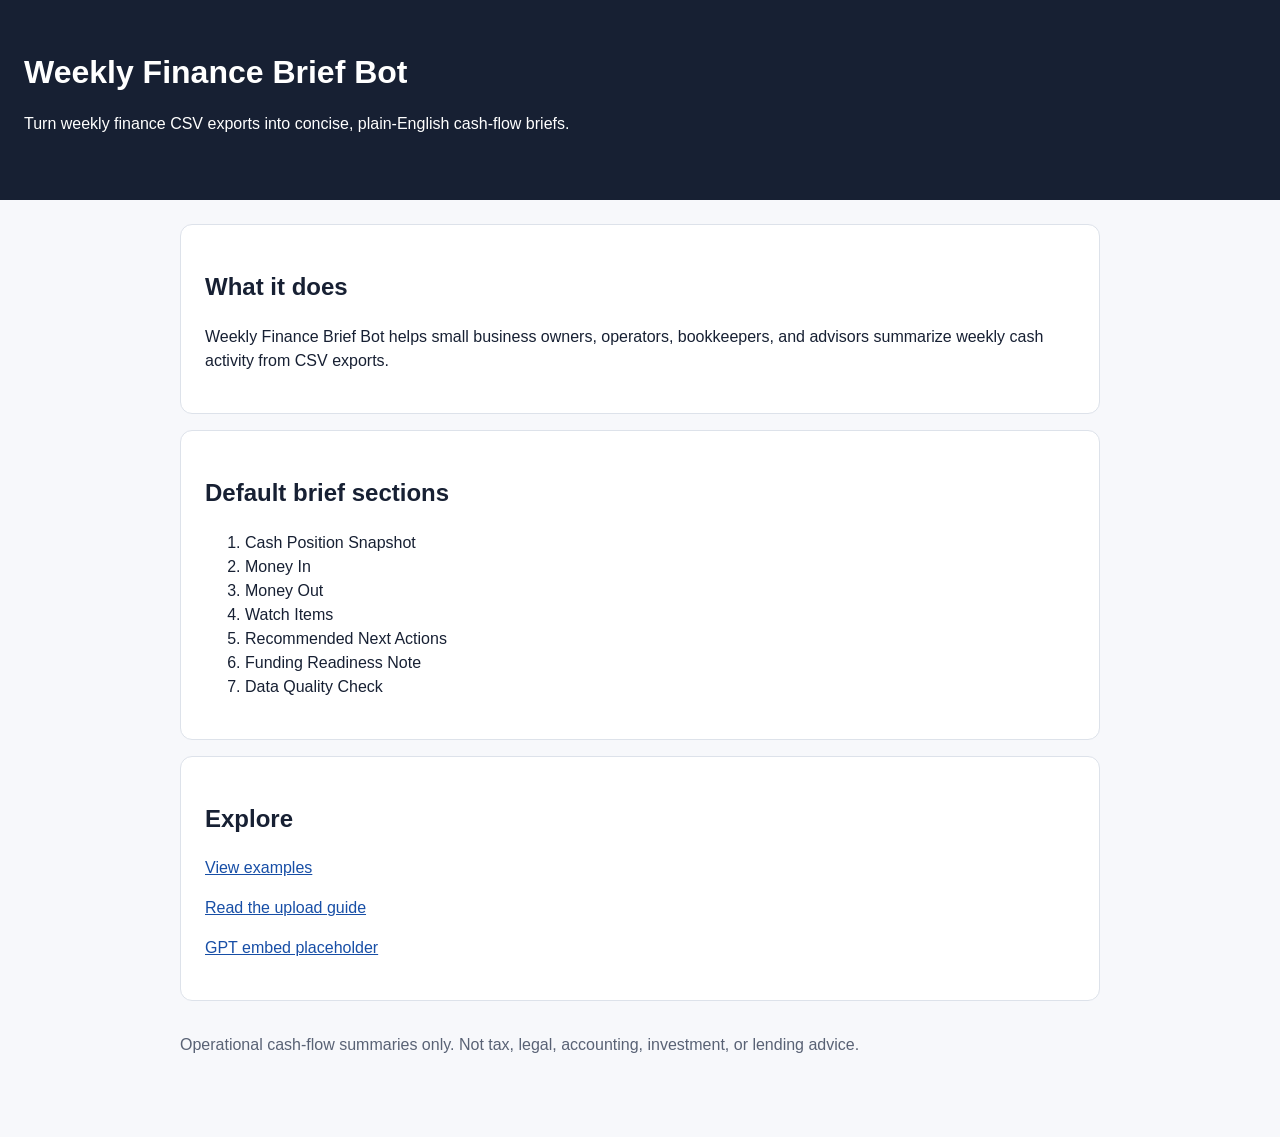
<file: site/index.html>
<!doctype html>
<html lang="en">
<head>
  <meta charset="utf-8">
  <title>Weekly Finance Brief Bot</title>
  <meta name="viewport" content="width=device-width, initial-scale=1">
  <meta name="description" content="Turn weekly finance CSV exports into concise cash-flow briefs.">
  <link rel="stylesheet" href="styles.css">
</head>
<body>
  <header class="site-header">
    <h1>Weekly Finance Brief Bot</h1>
    <p>Turn weekly finance CSV exports into concise, plain-English cash-flow briefs.</p>
  </header>

  <main>
    <section class="card">
      <h2>What it does</h2>
      <p>Weekly Finance Brief Bot helps small business owners, operators, bookkeepers, and advisors summarize weekly cash activity from CSV exports.</p>
    </section>

    <section class="card">
      <h2>Default brief sections</h2>
      <ol>
        <li>Cash Position Snapshot</li>
        <li>Money In</li>
        <li>Money Out</li>
        <li>Watch Items</li>
        <li>Recommended Next Actions</li>
        <li>Funding Readiness Note</li>
        <li>Data Quality Check</li>
      </ol>
    </section>

    <section class="card">
      <h2>Explore</h2>
      <p><a href="pages/examples.html">View examples</a></p>
      <p><a href="pages/upload-guide.html">Read the upload guide</a></p>
      <p><a href="embeds/gpt-embed.html">GPT embed placeholder</a></p>
    </section>
  </main>

  <footer>
    <p>Operational cash-flow summaries only. Not tax, legal, accounting, investment, or lending advice.</p>
  </footer>

  <script src="script.js"></script>
</body>
</html>
</file>
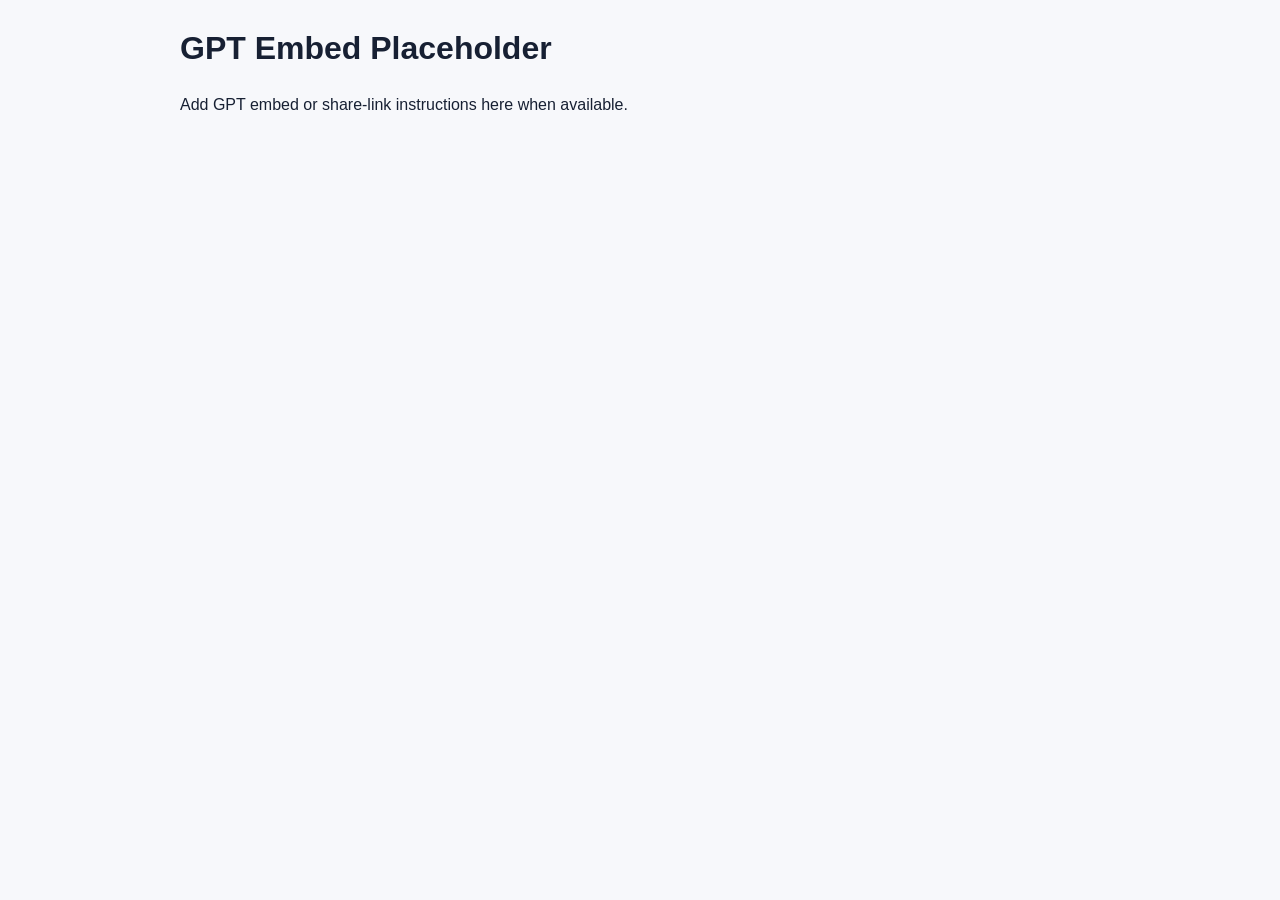
<file: site/embeds/gpt-embed.html>
<!doctype html>
<html lang="en">
<head>
  <meta charset="utf-8">
  <title>GPT Embed Placeholder</title>
  <link rel="stylesheet" href="../styles.css">
</head>
<body>
  <main>
    <h1>GPT Embed Placeholder</h1>
    <p>Add GPT embed or share-link instructions here when available.</p>
  </main>
</body>
</html>
</file>
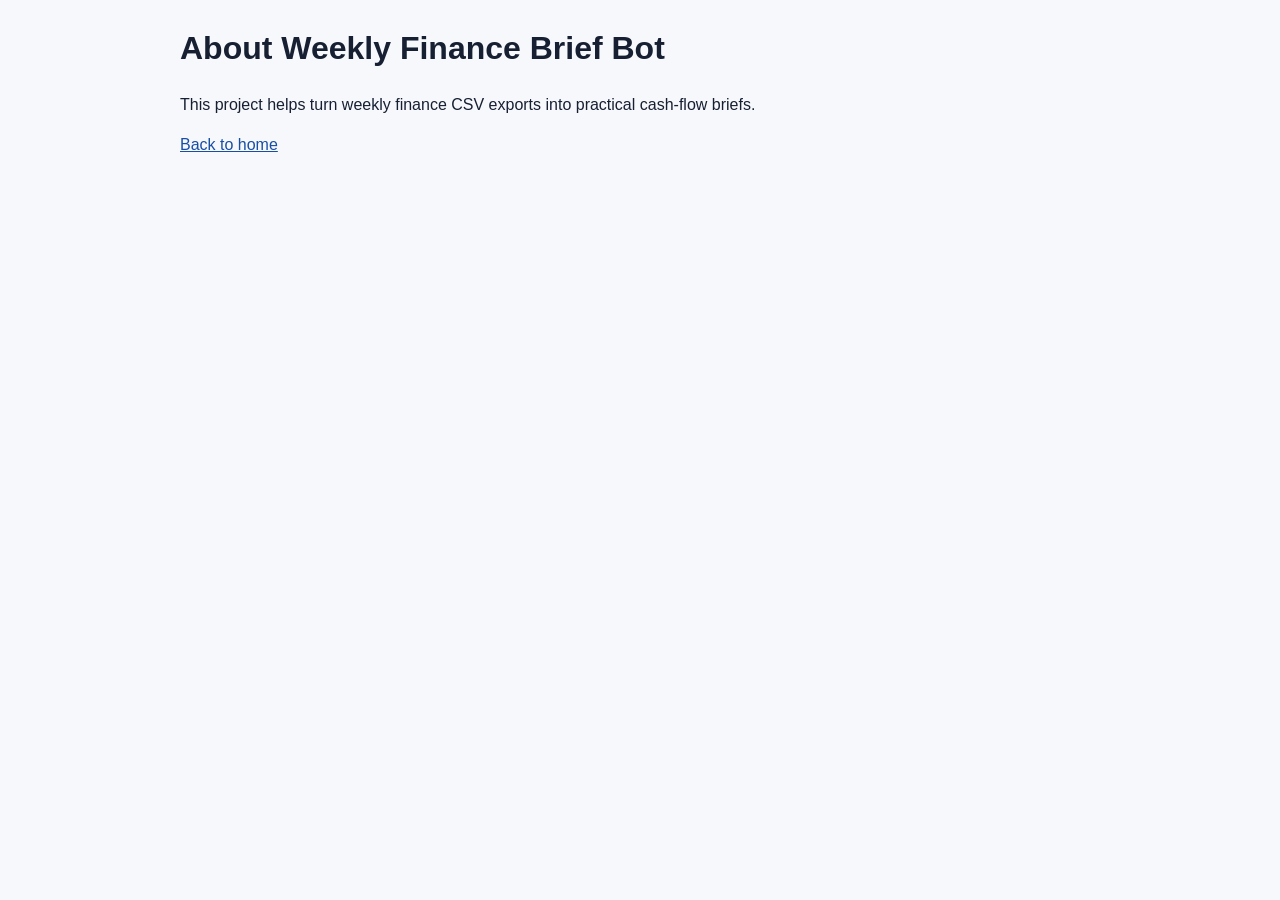
<file: site/pages/about.html>
<!doctype html>
<html lang="en">
<head>
  <meta charset="utf-8">
  <title>About | Weekly Finance Brief Bot</title>
  <link rel="stylesheet" href="../styles.css">
</head>
<body>
  <main>
    <h1>About Weekly Finance Brief Bot</h1>
    <p>This project helps turn weekly finance CSV exports into practical cash-flow briefs.</p>
    <p><a href="../index.html">Back to home</a></p>
  </main>
</body>
</html>
</file>
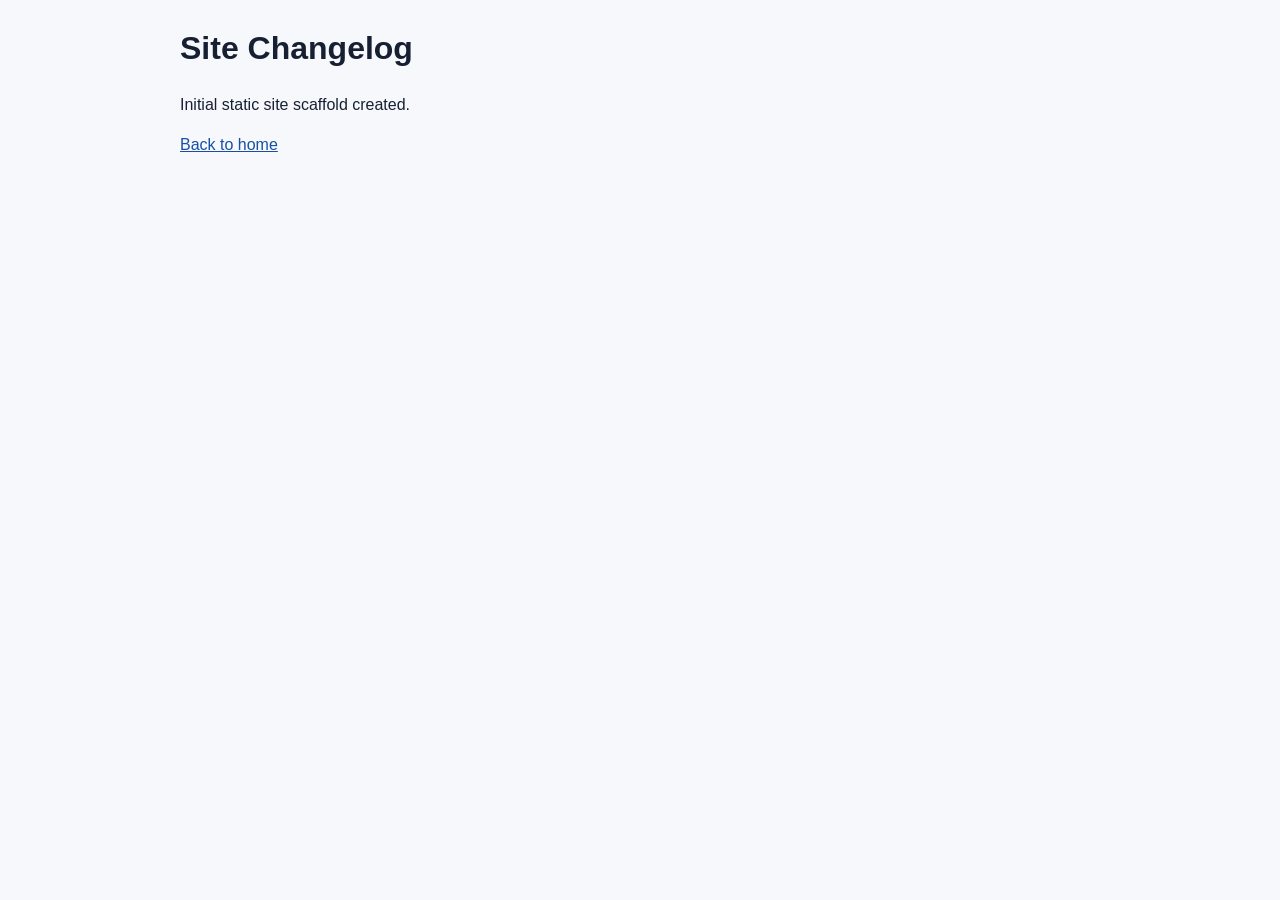
<file: site/pages/changelog.html>
<!doctype html>
<html lang="en">
<head>
  <meta charset="utf-8">
  <title>Changelog | Weekly Finance Brief Bot</title>
  <link rel="stylesheet" href="../styles.css">
</head>
<body>
  <main>
    <h1>Site Changelog</h1>
    <p>Initial static site scaffold created.</p>
    <p><a href="../index.html">Back to home</a></p>
  </main>
</body>
</html>
</file>
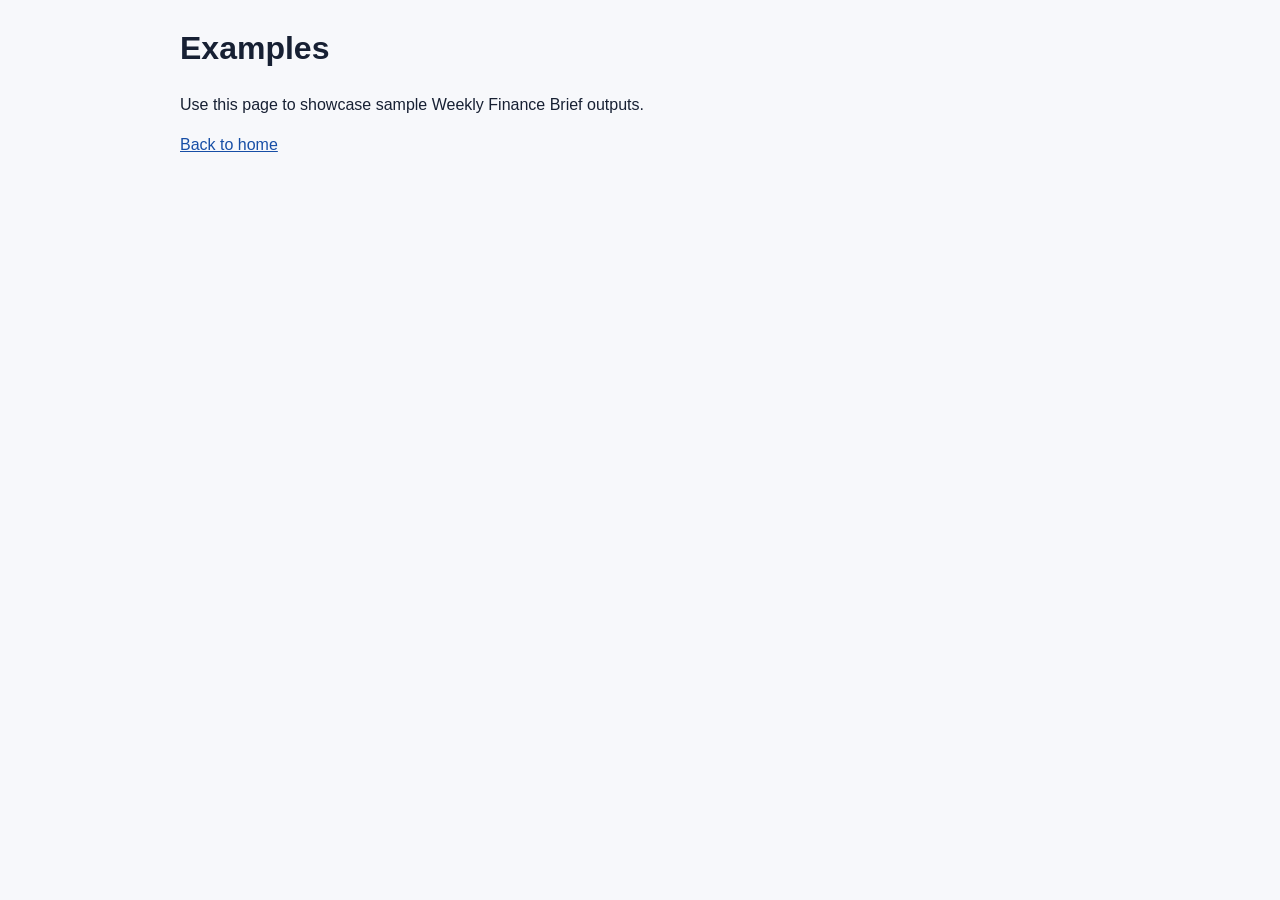
<file: site/pages/examples.html>
<!doctype html>
<html lang="en">
<head>
  <meta charset="utf-8">
  <title>Examples | Weekly Finance Brief Bot</title>
  <link rel="stylesheet" href="../styles.css">
</head>
<body>
  <main>
    <h1>Examples</h1>
    <p>Use this page to showcase sample Weekly Finance Brief outputs.</p>
    <p><a href="../index.html">Back to home</a></p>
  </main>
</body>
</html>
</file>
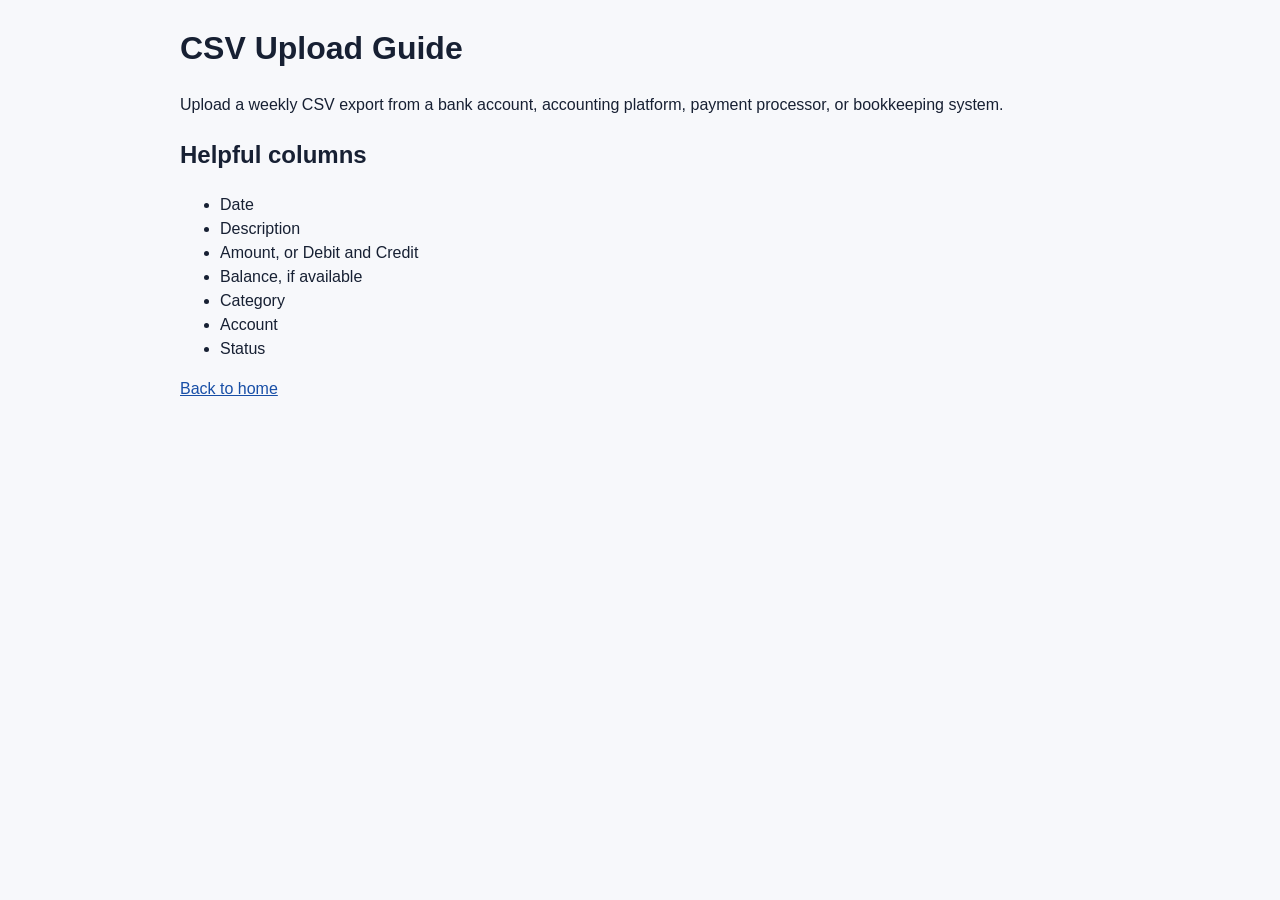
<file: site/pages/upload-guide.html>
<!doctype html>
<html lang="en">
<head>
  <meta charset="utf-8">
  <title>Upload Guide | Weekly Finance Brief Bot</title>
  <link rel="stylesheet" href="../styles.css">
</head>
<body>
  <main>
    <h1>CSV Upload Guide</h1>
    <p>Upload a weekly CSV export from a bank account, accounting platform, payment processor, or bookkeeping system.</p>
    <h2>Helpful columns</h2>
    <ul>
      <li>Date</li>
      <li>Description</li>
      <li>Amount, or Debit and Credit</li>
      <li>Balance, if available</li>
      <li>Category</li>
      <li>Account</li>
      <li>Status</li>
    </ul>
    <p><a href="../index.html">Back to home</a></p>
  </main>
</body>
</html>
</file>
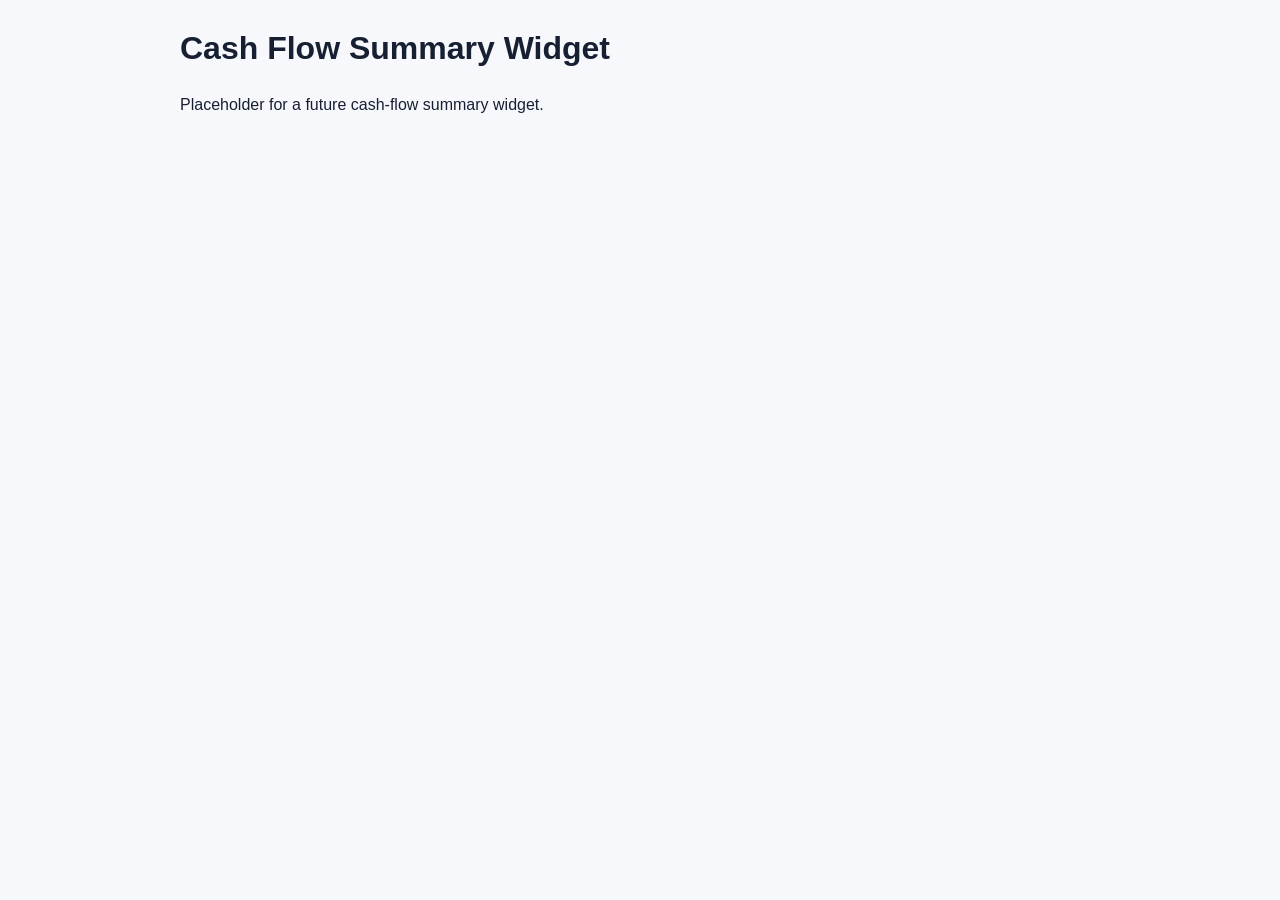
<file: site/widgets/cashflow-summary-widget.html>
<!doctype html>
<html lang="en">
<head>
  <meta charset="utf-8">
  <title>Cash Flow Summary Widget</title>
  <link rel="stylesheet" href="../styles.css">
</head>
<body>
  <main>
    <h1>Cash Flow Summary Widget</h1>
    <p>Placeholder for a future cash-flow summary widget.</p>
  </main>
</body>
</html>
</file>
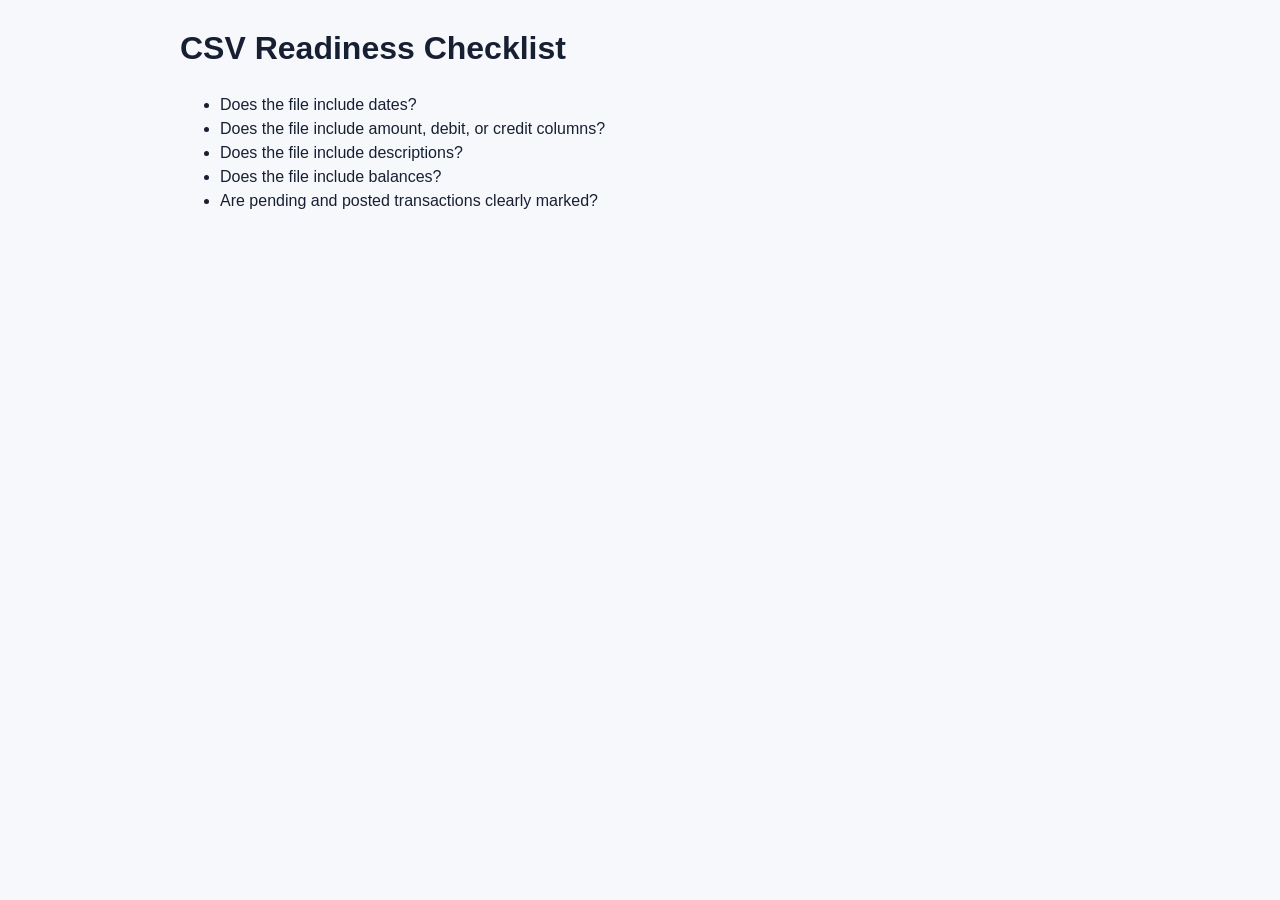
<file: site/widgets/csv-readiness-checklist.html>
<!doctype html>
<html lang="en">
<head>
  <meta charset="utf-8">
  <title>CSV Readiness Checklist</title>
  <link rel="stylesheet" href="../styles.css">
</head>
<body>
  <main>
    <h1>CSV Readiness Checklist</h1>
    <ul>
      <li>Does the file include dates?</li>
      <li>Does the file include amount, debit, or credit columns?</li>
      <li>Does the file include descriptions?</li>
      <li>Does the file include balances?</li>
      <li>Are pending and posted transactions clearly marked?</li>
    </ul>
  </main>
</body>
</html>
</file>
<file: site/styles.css>
:root {
  font-family: Arial, sans-serif;
  color: #172033;
  background: #f7f8fb;
}

body {
  margin: 0;
  line-height: 1.5;
}

.site-header {
  padding: 48px 24px;
  background: #172033;
  color: #ffffff;
}

.site-header h1 {
  margin: 0 0 8px;
}

main {
  max-width: 920px;
  margin: 24px auto;
  padding: 0 16px;
}

.card {
  background: #ffffff;
  border: 1px solid #dde2ea;
  border-radius: 12px;
  padding: 24px;
  margin-bottom: 16px;
}

a {
  color: #174ea6;
}

footer {
  max-width: 920px;
  margin: 32px auto;
  padding: 0 16px 32px;
  color: #596275;
}
</file>
